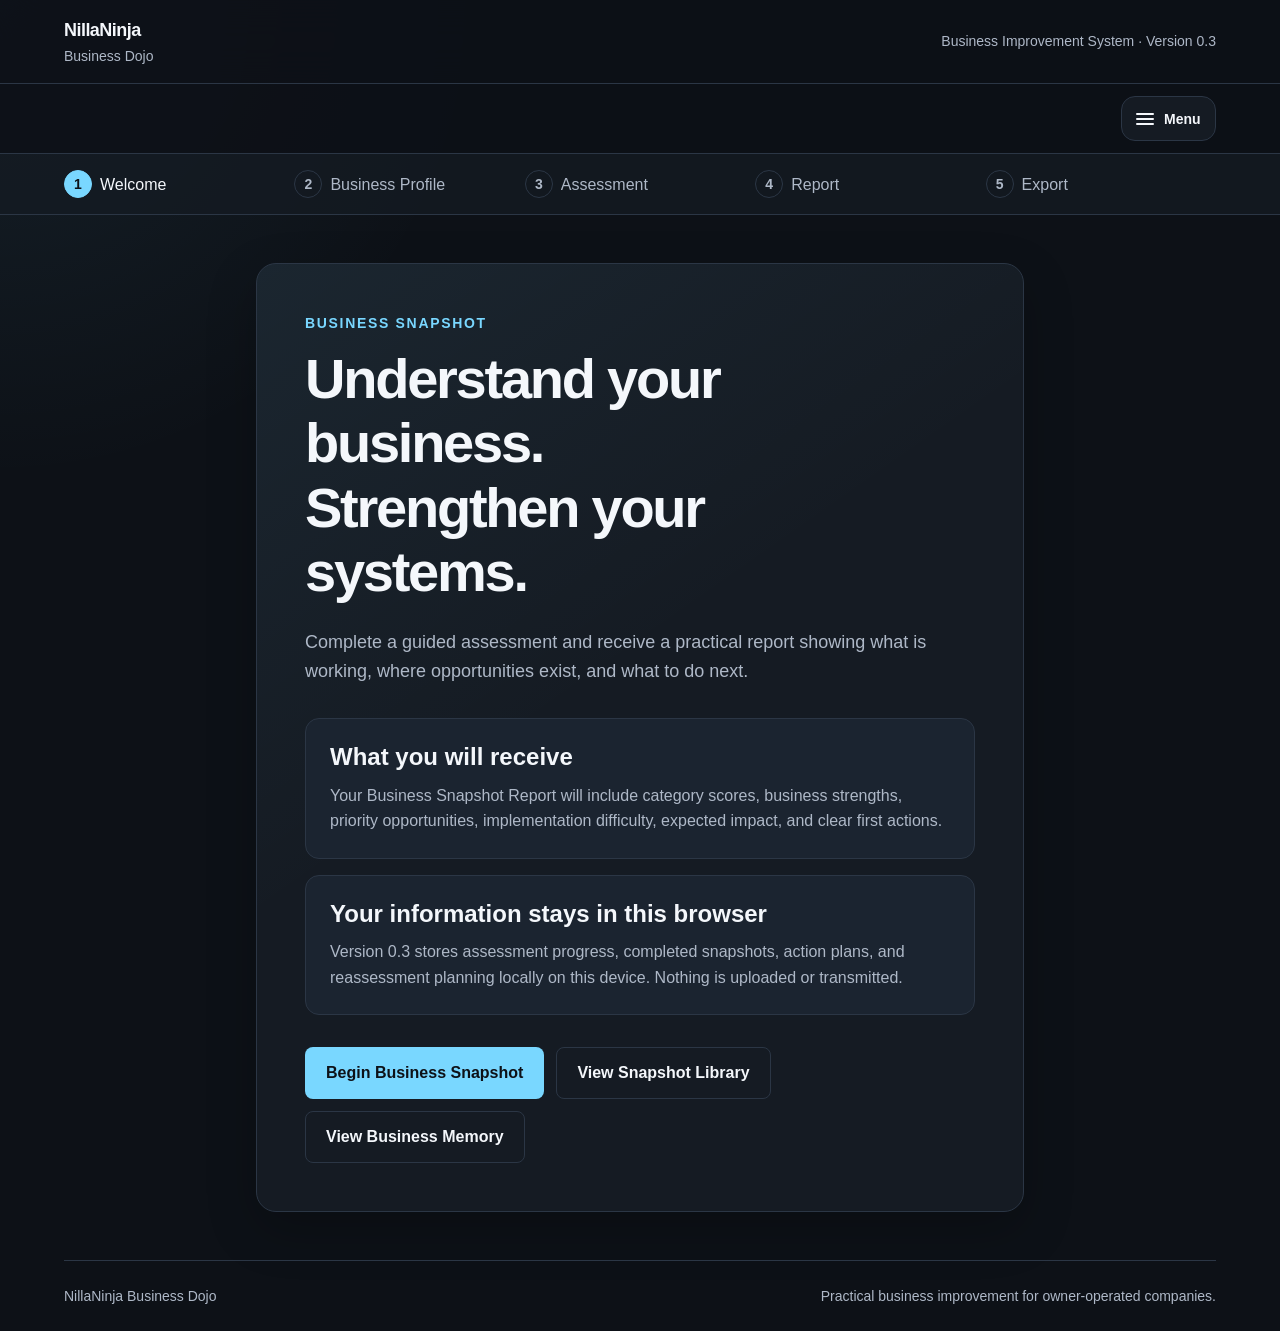
<file: index.html>
<!DOCTYPE html>
<html lang="en">
<head>
  <meta charset="UTF-8">
  <meta name="viewport" content="width=device-width, initial-scale=1.0">
  <meta name="description" content="NillaNinja Business Dojo helps small business owners understand their operations and identify practical improvements.">
  <title>NillaNinja Business Dojo</title>

  <link rel="stylesheet" href="css/main.css?v=10">
</head>
<body>
  <a class="skip-link" href="#main-content">Skip to main content</a>

  <div class="app-shell">
    <header class="site-header">
      <div class="site-header__inner">
        <a class="brand" href="#welcome" aria-label="NillaNinja Business Dojo home">
          <span class="brand__name">NillaNinja</span>
          <span class="brand__product">Business Dojo</span>
        </a>

        <p class="site-header__status">Business Improvement System · Version 0.3</p>
      </div>
    </header>

    <nav class="product-navigation" aria-label="Business Dojo navigation">
  <div class="product-navigation__inner">
    <button
      class="product-navigation__toggle"
      type="button"
      id="product-nav-toggle"
      aria-expanded="false"
      aria-controls="product-nav-menu"
    >
      <span class="product-navigation__hamburger" aria-hidden="true">
        <span></span>
        <span></span>
        <span></span>
      </span>

      <span>Menu</span>
    </button>

    <div
      class="product-navigation__menu"
      id="product-nav-menu"
      hidden
    >
      <button
        class="product-navigation__item"
        type="button"
        id="product-nav-home"
      >
        Home
      </button>

      <button
        class="product-navigation__item"
        type="button"
        id="product-nav-begin"
      >
        Begin Business Snapshot
      </button>

      <button
        class="product-navigation__item"
        type="button"
        id="product-nav-snapshots"
      >
        View Snapshot Library
      </button>

      <button
        class="product-navigation__item"
        type="button"
        id="product-nav-memory"
      >
        View Business Memory
      </button>
    </div>
  </div>
</nav>

<nav class="step-navigation" aria-label="Assessment progress">
      <ol class="step-navigation__list">
        <li class="step-navigation__item is-current" aria-current="step">
          <span class="step-navigation__number">1</span>
          <span class="step-navigation__label">Welcome</span>
        </li>
        <li class="step-navigation__item">
          <span class="step-navigation__number">2</span>
          <span class="step-navigation__label">Business Profile</span>
        </li>
        <li class="step-navigation__item">
          <span class="step-navigation__number">3</span>
          <span class="step-navigation__label">Assessment</span>
        </li>
        <li class="step-navigation__item">
          <span class="step-navigation__number">4</span>
          <span class="step-navigation__label">Report</span>
        </li>
        <li class="step-navigation__item">
          <span class="step-navigation__number">5</span>
          <span class="step-navigation__label">Export</span>
        </li>
      </ol>
    </nav>

    <main id="main-content" class="main-content" tabindex="-1">
      <section id="app" class="app-view">
        <div class="welcome-panel">
          <p class="eyebrow">Business Snapshot</p>

          <h1>Understand your business. Strengthen your systems.</h1>

          <p class="welcome-panel__intro">
            Complete a guided assessment and receive a practical report showing what is working, where opportunities exist, and what to do next.
          </p>

          <div class="information-box">
            <h2>What you will receive</h2>
            <p>
              Your Business Snapshot Report will include category scores, business strengths, priority opportunities, implementation difficulty, expected impact, and clear first actions.
            </p>
          </div>

          <div class="privacy-notice">
            <h2>Your information stays in this browser</h2>
            <p>
              Version 0.3 stores assessment progress, completed snapshots, action plans, and reassessment planning locally on this device. Nothing is uploaded or transmitted.
            </p>
          </div>

          <div class="action-bar">
            <button class="button button--primary" type="button" id="begin-assessment">
              Begin Business Snapshot
            </button>
          </div>
        </div>
      </section>
    </main>

    <footer class="site-footer">
      <p>NillaNinja Business Dojo</p>
      <p>Practical business improvement for owner-operated companies.</p>
    </footer>
  </div>

  <script type="module" src="js/app.js?v=20"></script>
</body>
</html>
</file>
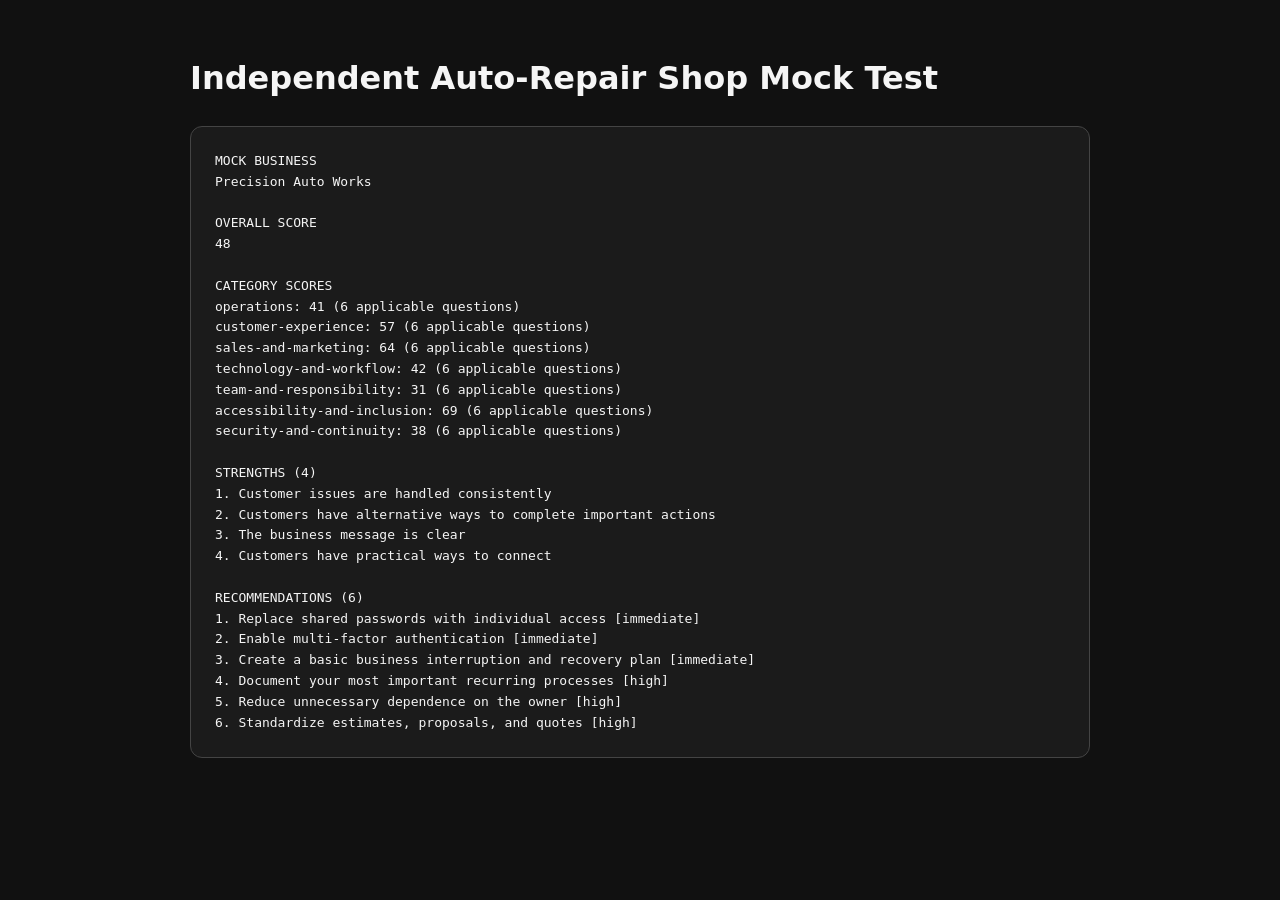
<file: tests/run-auto-repair-test.html>
<!doctype html>
<html lang="en">
<head>
  <meta charset="utf-8">
  <meta name="viewport" content="width=device-width, initial-scale=1">
  <title>Independent Auto-Repair Shop Mock Test</title>

  <style>
    body {
      max-width: 900px;
      margin: 0 auto;
      padding: 32px;
      font-family: system-ui, sans-serif;
      line-height: 1.6;
      background: #111;
      color: #f5f5f5;
    }

    pre {
      padding: 24px;
      overflow-x: auto;
      white-space: pre-wrap;
      border: 1px solid #444;
      border-radius: 12px;
      background: #1b1b1b;
    }
  </style>
</head>

<body>
  <h1>Independent Auto-Repair Shop Mock Test</h1>
  <pre id="test-output">Running test…</pre>

  <script type="module">
    const output = document.querySelector("#test-output");
    const messages = [];

    const originalLog = console.log;

    console.log = (...values) => {
      originalLog(...values);
      messages.push(values.join(" "));
      output.textContent = messages.join("\n");
    };

    window.addEventListener("error", (event) => {
      output.textContent =
        `TEST ERROR\n\n${event.message}`;
    });

    import("./run-auto-repair-test.mjs?mock=4").catch((error) => {
      console.error(error);

      output.textContent =
        `TEST ERROR\n\n${error.message}`;
    });
  </script>
</body>
</html>
</file>
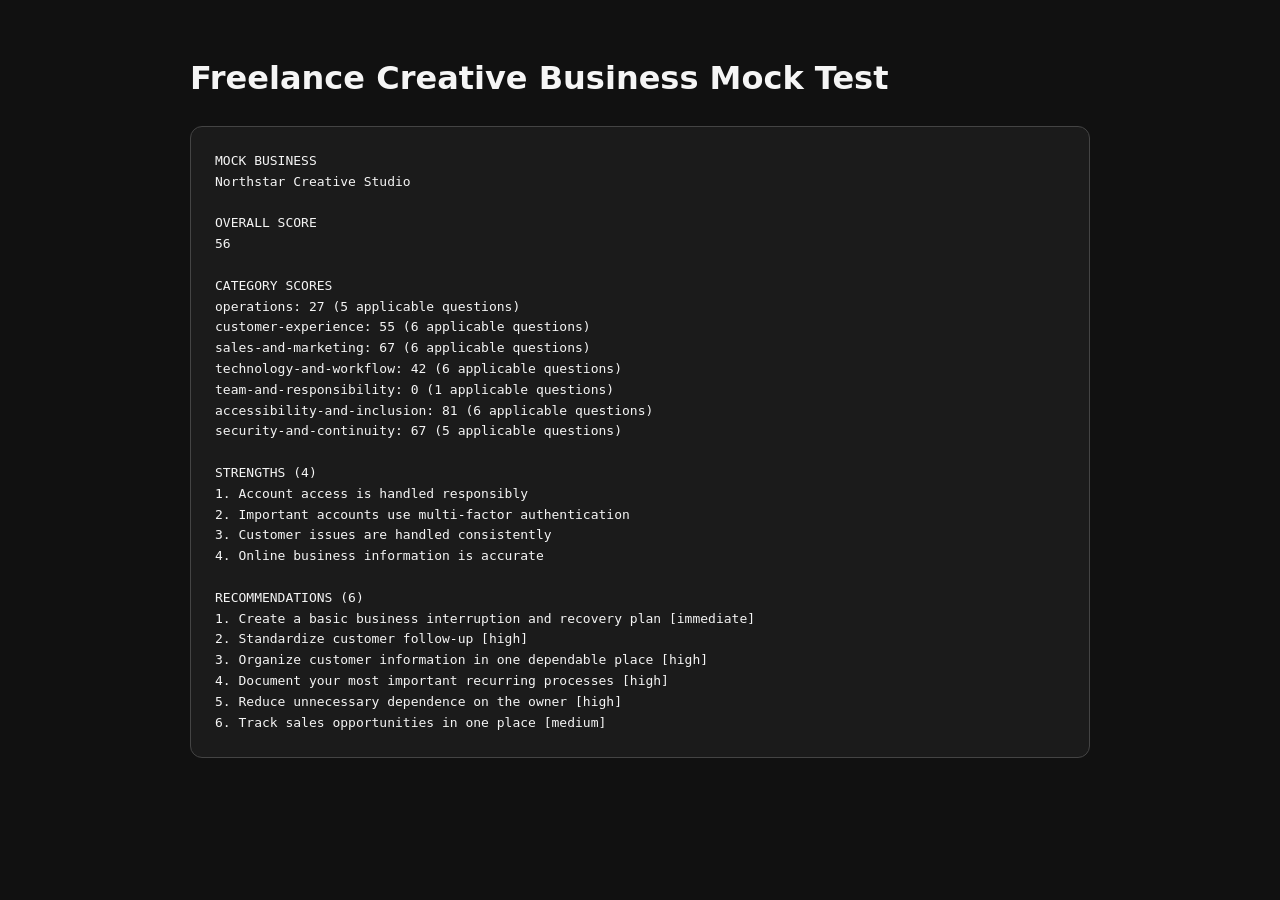
<file: tests/run-freelance-creative-test.html>
<!doctype html>
<html lang="en">
<head>
  <meta charset="utf-8">
  <meta name="viewport" content="width=device-width, initial-scale=1">
  <title>Freelance Creative Business Mock Test</title>

  <style>
    body {
      max-width: 900px;
      margin: 0 auto;
      padding: 32px;
      font-family: system-ui, sans-serif;
      line-height: 1.6;
      background: #111;
      color: #f5f5f5;
    }

    pre {
      padding: 24px;
      overflow-x: auto;
      white-space: pre-wrap;
      border: 1px solid #444;
      border-radius: 12px;
      background: #1b1b1b;
    }
  </style>
</head>

<body>
  <h1>Freelance Creative Business Mock Test</h1>
  <pre id="test-output">Running test…</pre>

  <script type="module">
    const output = document.querySelector("#test-output");
    const messages = [];

    const originalLog = console.log;

    console.log = (...values) => {
      originalLog(...values);
      messages.push(values.join(" "));
      output.textContent = messages.join("\n");
    };

    window.addEventListener("error", (event) => {
      output.textContent =
        `TEST ERROR\n\n${event.message}`;
    });

    import("./run-freelance-creative-test.mjs?mock=7").catch((error) => {
      console.error(error);

      output.textContent =
        `TEST ERROR\n\n${error.message}`;
    });
  </script>
</body>
</html>
</file>
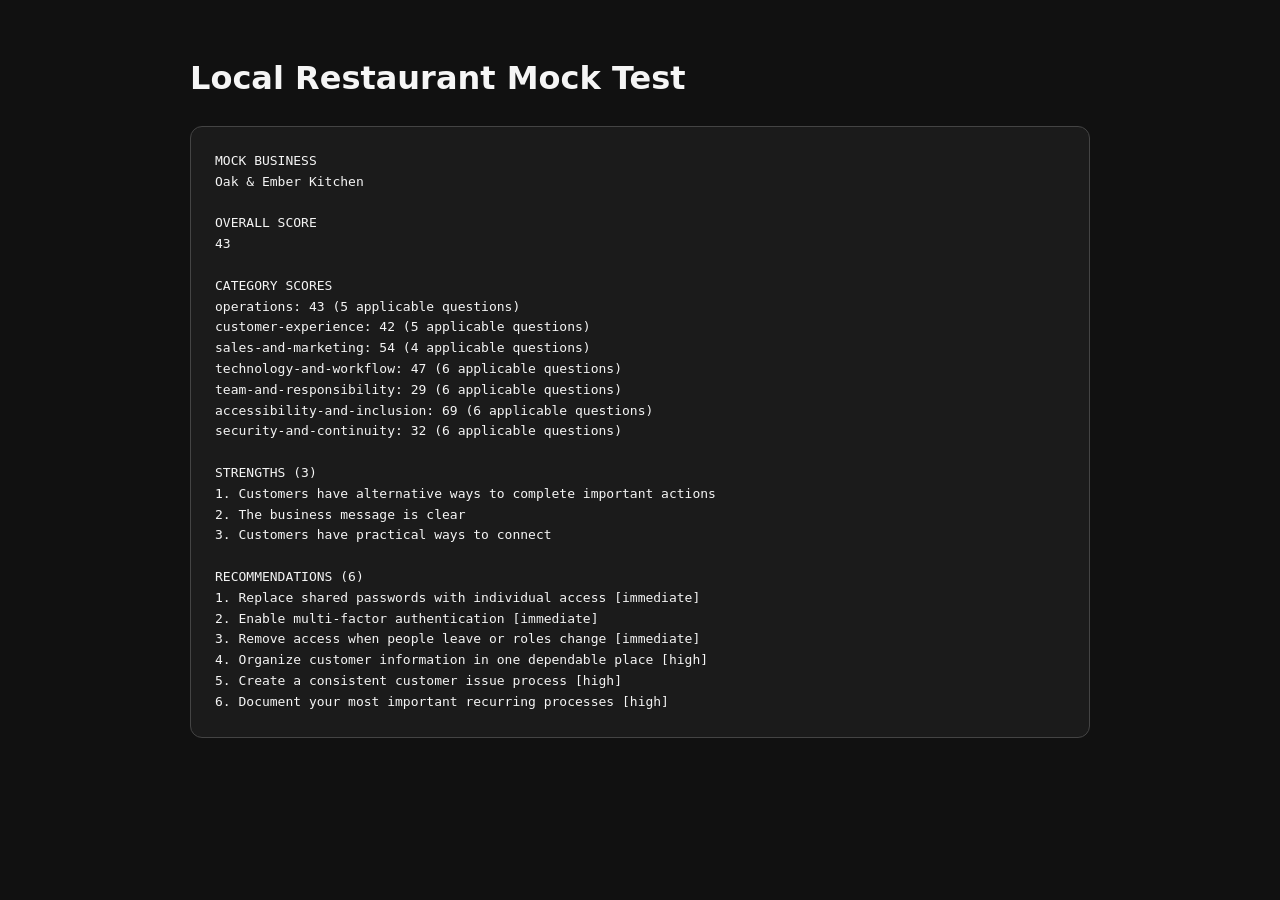
<file: tests/run-local-restaurant-test.html>
<!doctype html>
<html lang="en">
<head>
  <meta charset="utf-8">
  <meta name="viewport" content="width=device-width, initial-scale=1">
  <title>Local Restaurant Mock Test</title>

  <style>
    body {
      max-width: 900px;
      margin: 0 auto;
      padding: 32px;
      font-family: system-ui, sans-serif;
      line-height: 1.6;
      background: #111;
      color: #f5f5f5;
    }

    pre {
      padding: 24px;
      overflow-x: auto;
      white-space: pre-wrap;
      border: 1px solid #444;
      border-radius: 12px;
      background: #1b1b1b;
    }
  </style>
</head>

<body>
  <h1>Local Restaurant Mock Test</h1>
  <pre id="test-output">Running test…</pre>

  <script type="module">
    const output = document.querySelector("#test-output");
    const messages = [];

    const originalLog = console.log;

    console.log = (...values) => {
      originalLog(...values);
      messages.push(values.join(" "));
      output.textContent = messages.join("\n");
    };

    window.addEventListener("error", (event) => {
      output.textContent =
        `TEST ERROR\n\n${event.message}`;
    });

    import("./run-local-restaurant-test.mjs?mock=6").catch((error) => {
      console.error(error);

      output.textContent =
        `TEST ERROR\n\n${error.message}`;
    });
  </script>
</body>
</html>
</file>
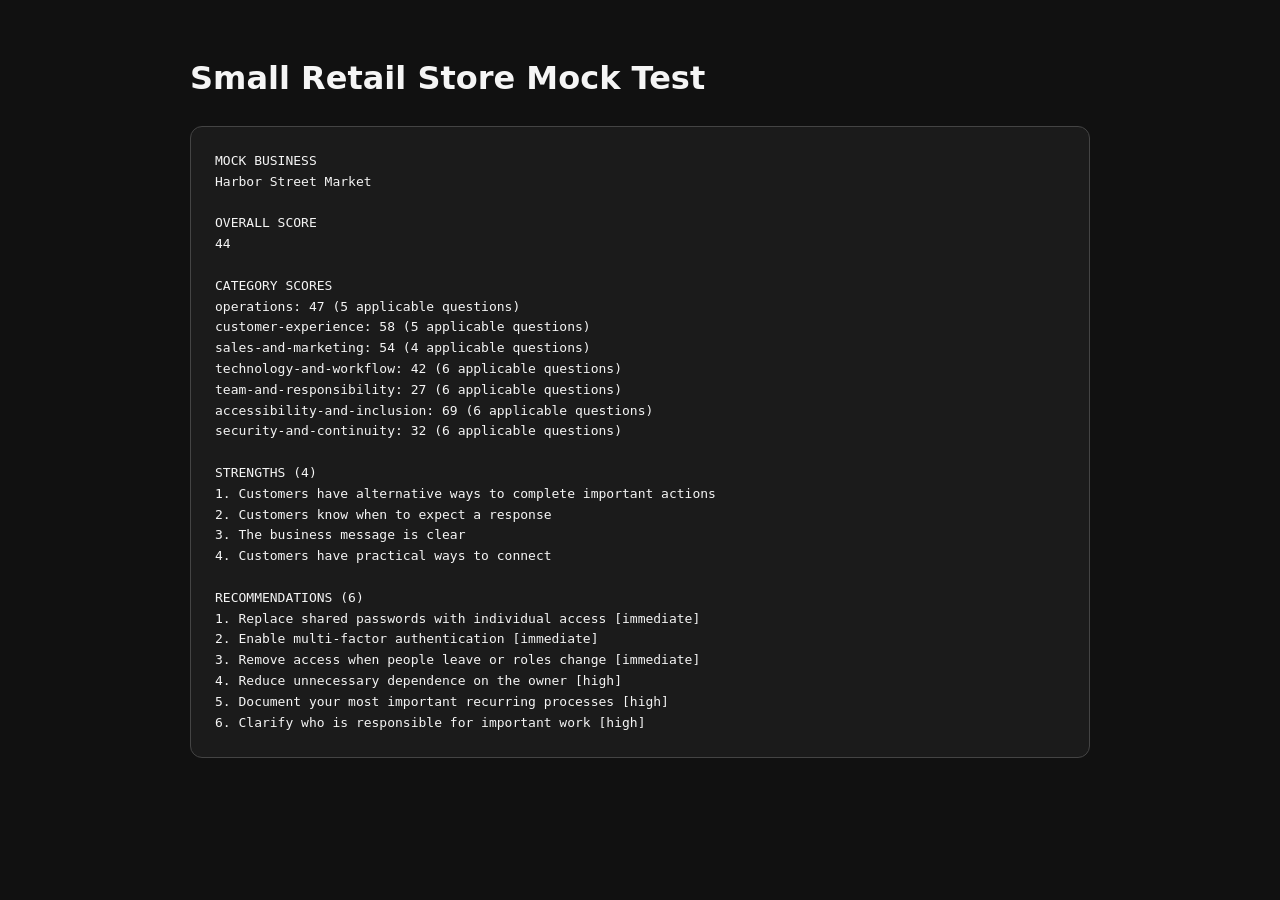
<file: tests/run-small-retail-test.html>
<!doctype html>
<html lang="en">
<head>
  <meta charset="utf-8">
  <meta name="viewport" content="width=device-width, initial-scale=1">
  <title>Small Retail Store Mock Test</title>

  <style>
    body {
      max-width: 900px;
      margin: 0 auto;
      padding: 32px;
      font-family: system-ui, sans-serif;
      line-height: 1.6;
      background: #111;
      color: #f5f5f5;
    }

    pre {
      padding: 24px;
      overflow-x: auto;
      white-space: pre-wrap;
      border: 1px solid #444;
      border-radius: 12px;
      background: #1b1b1b;
    }
  </style>
</head>

<body>
  <h1>Small Retail Store Mock Test</h1>
  <pre id="test-output">Running test…</pre>

  <script type="module">
    const output = document.querySelector("#test-output");
    const messages = [];

    const originalLog = console.log;

    console.log = (...values) => {
      originalLog(...values);
      messages.push(values.join(" "));
      output.textContent = messages.join("\n");
    };

    window.addEventListener("error", (event) => {
      output.textContent =
        `TEST ERROR\n\n${event.message}`;
    });

    import("./run-small-retail-test.mjs?mock=3").catch((error) => {
      console.error(error);

      output.textContent =
        `TEST ERROR\n\n${error.message}`;
    });
  </script>
</body>
</html>
</file>
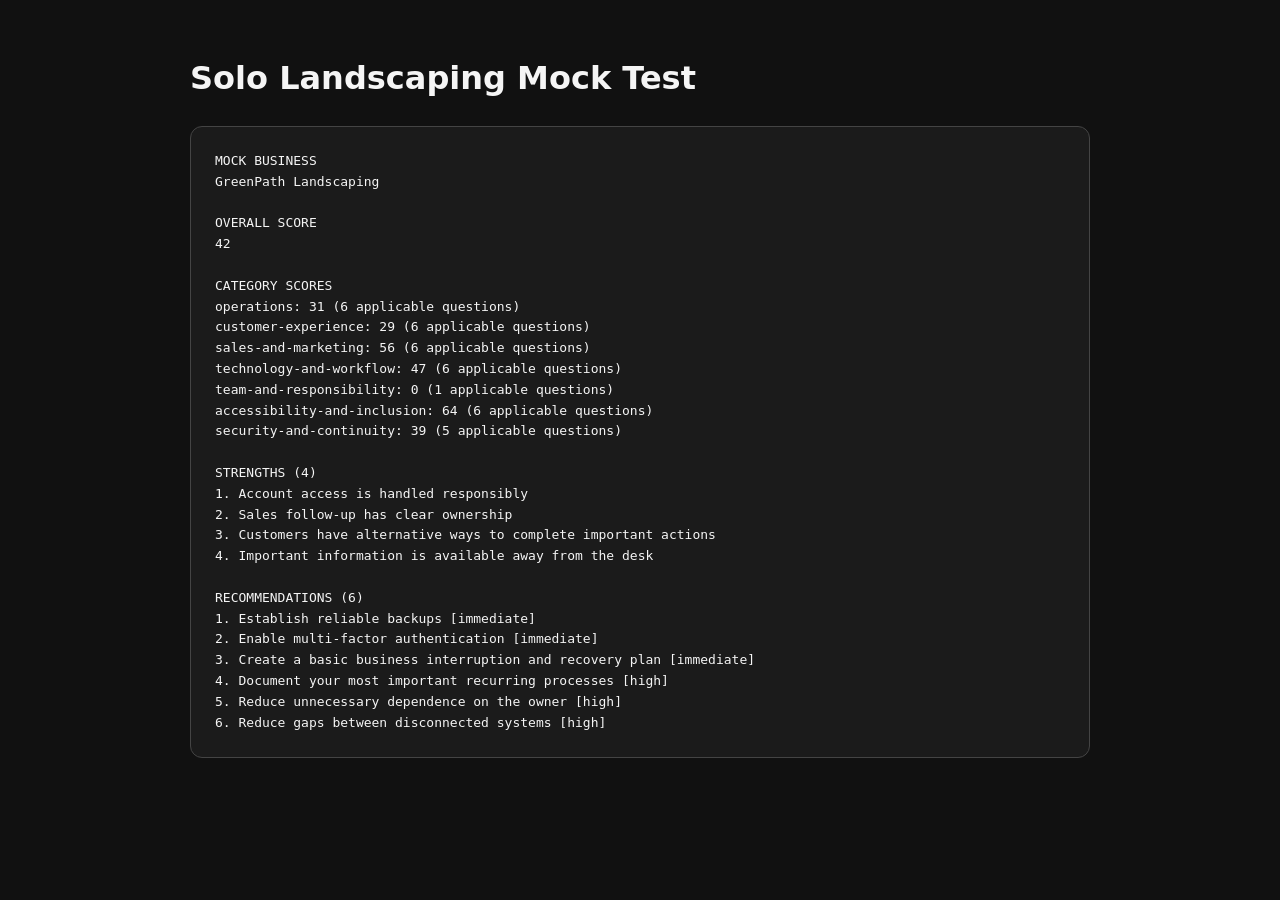
<file: tests/run-solo-landscaping-test.html>
<!doctype html>
<html lang="en">
<head>
  <meta charset="utf-8">
  <meta name="viewport" content="width=device-width, initial-scale=1">
  <title>Solo Landscaping Mock Test</title>

  <style>
    body {
      max-width: 900px;
      margin: 0 auto;
      padding: 32px;
      font-family: system-ui, sans-serif;
      line-height: 1.6;
      background: #111;
      color: #f5f5f5;
    }

    pre {
      padding: 24px;
      overflow-x: auto;
      white-space: pre-wrap;
      border: 1px solid #444;
      border-radius: 12px;
      background: #1b1b1b;
    }
  </style>
</head>

<body>
  <h1>Solo Landscaping Mock Test</h1>
  <pre id="test-output">Running test…</pre>

  <script type="module">
    const output = document.querySelector("#test-output");
    const messages = [];

    const originalLog = console.log;

    console.log = (...values) => {
      originalLog(...values);
      messages.push(values.join(" "));
      output.textContent = messages.join("\n");
    };

    window.addEventListener("error", (event) => {
      output.textContent =
        `TEST ERROR\n\n${event.message}`;
    });

    import("./run-solo-landscaping-test.mjs").catch((error) => {
      console.error(error);

      output.textContent =
        `TEST ERROR\n\n${error.message}`;
    });
  </script>
</body>
</html>
</file>
<file: css/main.css>
@import url("./backup.css");
@import url("./snapshot-library.css");
@import url("./snapshot-comparison.css");

@import url("./variables.css");
@import url("./base.css");
@import url("./layout.css?v=2");
@import url("./components.css");
@import url("./forms.css");
@import url("./report.css?v=12");
@import url("./responsive.css");
</file>
